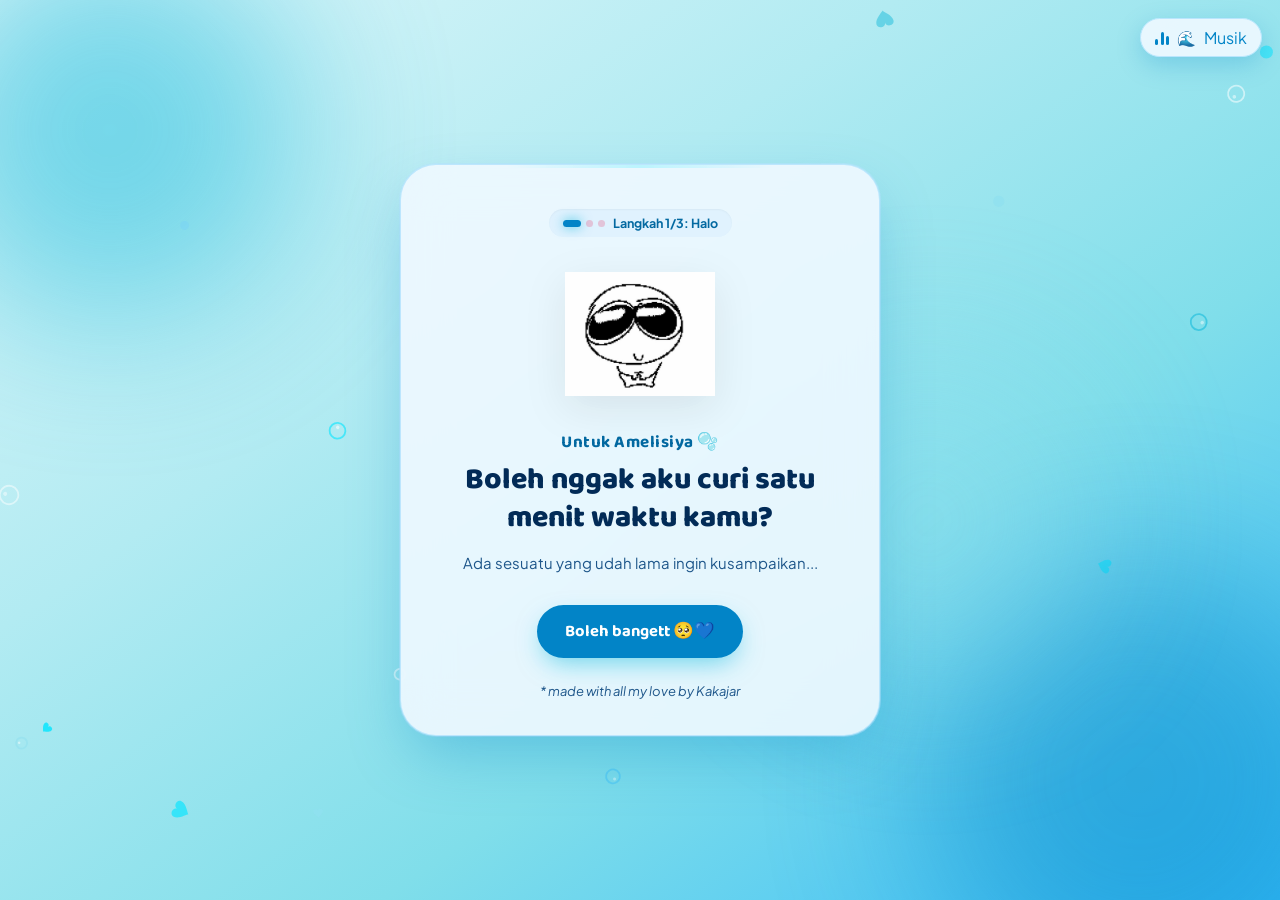
<file: index.html>
<!DOCTYPE html>
<html lang="id" data-theme="rose">
<head>
  <meta charset="UTF-8">
  <meta name="viewport" content="width=device-width, initial-scale=1.0, maximum-scale=1.0, user-scalable=no">
  <title>Ada yang mau aku bilang ke kamu... 💌</title>
  
  <!-- Favicon -->
  <link rel="icon" href="data:image/svg+xml,<svg xmlns=%22http://www.w3.org/2000/svg%22 viewBox=%220 0 100 100%22><text y=%22.9em%22 font-size=%2290%22>💌</text></svg>">
  
  <!-- Google Fonts: Baloo 2 (Cutesy / Playful) + Plus Jakarta Sans (Modern & Clean) -->
  <link rel="preconnect" href="https://fonts.googleapis.com">
  <link rel="preconnect" href="https://fonts.gstatic.com" crossorigin>
  <link href="https://fonts.googleapis.com/css2?family=Baloo+2:wght@500;600;700;800&family=Plus+Jakarta+Sans:wght@400;500;600;700;800&display=swap" rel="stylesheet">
  
  <!-- Main Stylesheet -->
  <link rel="stylesheet" href="style.css">
</head>
<body>
  <!-- Ambient Interactive Canvas & Glowing Orbs -->
  <canvas id="bgCanvas"></canvas>
  <div class="bg-orb bg-orb-1" aria-hidden="true"></div>
  <div class="bg-orb bg-orb-2" aria-hidden="true"></div>
  <div class="bg-orb bg-orb-3" aria-hidden="true"></div>

  <!-- Music Pill Control Widget -->
  <div class="music-widget" id="musicWidget" role="button" tabindex="0" title="Klik untuk putar / jeda musik romantis">
    <div class="music-equalizer">
      <div class="eq-bar"></div>
      <div class="eq-bar"></div>
      <div class="eq-bar"></div>
    </div>
    <span class="music-icon">🎵</span>
    <span id="musicLabel">Musik</span>
  </div>

  <!-- Live Customizer Toggle Button -->
  <button class="settings-toggle-btn" id="settingsToggleBtn" title="Buka Kustomisasi / Ganti Nama & Kata-kata" aria-label="Pengaturan Template">
    ⚙️ <span>Ubah Teks & Desain</span>
  </button>

  <!-- Celebration Sound Effect -->
  <audio id="yaySfx" src="assets/audio/yay.mp3" preload="auto"></audio>

  <!-- Main Stage / Interactive Card Container -->
  <main class="stage">
    <div class="card">
      <!-- Step Stepper -->
      <div class="step-stepper" aria-label="Progres">
        <div class="step-dots">
          <div class="step-dot active"></div>
          <div class="step-dot"></div>
          <div class="step-dot"></div>
        </div>
        <span id="stepLabel">Langkah 1/3: Halo</span>
      </div>

      <!-- SCREEN 1: INTRO SCREEN -->
      <section class="screen" id="introScreen">
        <div class="photo-container">
          <img class="screen-photo wiggle" id="introPhoto" src="assets/images/intro.jpg" alt="Stiker Lucu Menyapa">
        </div>
        <div class="eyebrow-name" id="introEyebrow">Untuk Calvina 🌸</div>
        <h1 id="introTitle">Boleh nggak aku curi satu menit waktu kamu?</h1>
        <p class="subtitle" id="introSubtitle">Ada pesan kecil yang mau aku sampaikan dari hati yang paling dalam ✨</p>
        <div class="btn-row">
          <button class="btn-primary" id="introBtn" onclick="goToScreen('preludeScreen')">Boleh bangett 🥰</button>
        </div>
      </section>

      <!-- SCREEN 2: PRELUDE SCREEN -->
      <section class="screen hide" id="preludeScreen">
        <div class="photo-container">
          <img class="screen-photo wiggle" id="preludePhoto" src="assets/images/prelude.jpg" alt="Stiker Lucu Malu-malu">
        </div>
        <h1 id="preludeTitle">Udah lama sebenarnya aku pengen bilang ini...</h1>
        <p class="subtitle" id="preludeSubtitle">Tiap hari kepikiran terus, akhirnya hari ini beraniin diri buat ngetik ini semua 🫣</p>
        <div class="btn-row">
          <button class="btn-primary" id="preludeBtn" onclick="goToScreen('confessScreen')">Mau bilang apa sih? 🥺</button>
        </div>
      </section>

      <!-- SCREEN 3: CONFESSION LETTER & RUNAWAY BUTTON -->
      <section class="screen hide" id="confessScreen">
        <div class="photo-container">
          <img class="screen-photo wiggle" id="confessPhoto" src="assets/images/confess.jpg" alt="Stiker Lucu Penuh Harap">
        </div>
        
        <div class="letter-box">
          <div class="letter-scroll-area" id="mainLetterBox">
            <p class="letter-salutation" id="letterSalutation">Dear Calvina,</p>
            <div id="letterParagraphs">
              <!-- Paragraphs rendered dynamically from config.js -->
            </div>
            <p class="letter-signature" id="letterSignature">✨ made with all my love by Alpin</p>
          </div>
        </div>

        <p class="scroll-hint" id="scrollHint">📜 geser ke bawah buat baca semuanya 📜</p>

        <div class="btn-row" style="position: relative; min-height: 54px;">
          <button class="btn-primary" id="yesBtn" onclick="acceptConfession()">Iya, aku mau 🥰💍</button>
          <button id="noBtn">Nggak dulu deh 😜</button>
        </div>
        <p class="hint" id="dodgeHint">psst, tombol kanan agak susah dipencet lho 🤭</p>
      </section>

      <!-- SCREEN 4: CELEBRATION / RESULT SCREEN -->
      <section class="screen hide" id="resultScreen">
        <div class="celebration-badge" id="resultBadge">🎉 OFFICIAL RELATIONSHIP UNLOCKED 🎉</div>
        <div class="photo-container">
          <img class="screen-photo wiggle" id="resultPhoto" src="assets/images/result.jpg" alt="Perayaan Lucu">
        </div>
        <h1 id="resultTitle">WHATTT??? BENERAN?! 😭😭❤️</h1>
        <p class="subtitle" id="resultMessage" style="font-weight: 600; margin-bottom: 8px;">Jadi kita beneran officially jadian sekarang nih?!</p>
        <p class="subtitle" id="resultSubmessage" style="color: var(--primary-deep); font-weight: 700;">BURUAN CHAT AKU DAN BILANG KALAU KAMU NERIMA SEKARANG JUGA! 💌</p>

        <div class="anniversary-card">
          <span>📅</span>
          <span id="anniversaryDate">Resmi Jadian Hari Ini 💖</span>
        </div>

        <div class="btn-row" style="flex-direction: column;">
          <a class="btn-primary btn-whatsapp" id="whatsappBtn" target="_blank" rel="noopener noreferrer">Kirim Jawaban ke WhatsApp Alpin 💬</a>
          <button class="btn-secondary" id="copyResponseBtn">📋 Salin Teks Jawaban Romantis</button>
        </div>
      </section>

      <!-- Signature Footer -->
      <p class="signature" id="footerSignature">* made with all my love by Alpin</p>
    </div>
  </main>

  <!-- LIVE CUSTOMIZER MODAL -->
  <div class="modal-overlay" id="settingsModalOverlay" role="dialog" aria-modal="true" aria-labelledby="modalTitle">
    <div class="settings-modal">
      <div class="modal-header">
        <h2 id="modalTitle">🎨 Kustomisasi Website</h2>
        <button class="modal-close-btn" id="modalCloseBtn" aria-label="Tutup Modal">&times;</button>
      </div>

      <div class="modal-body">
        <!-- Names -->
        <div class="form-row">
          <div class="form-group">
            <label for="cfgRecipientName">Nama Gebetan / Pasangan</label>
            <input type="text" id="cfgRecipientName" placeholder="Contoh: Calvina">
          </div>
          <div class="form-group">
            <label for="cfgSenderName">Nama Kamu</label>
            <input type="text" id="cfgSenderName" placeholder="Contoh: Alpin">
          </div>
        </div>

        <!-- Color Themes -->
        <div class="form-group">
          <label>Pilihan Tema Warna</label>
          <input type="hidden" id="cfgTheme" value="rose">
          <div class="theme-options">
            <button type="button" class="theme-btn active" data-theme="rose" style="background:#FFF0F5;">
              <span class="theme-color-swatch" style="background: linear-gradient(135deg, #FF758C, #FF7EB3);"></span>
              <span>Rose</span>
            </button>
            <button type="button" class="theme-btn" data-theme="sunset" style="background:#FFF6F0;">
              <span class="theme-color-swatch" style="background: linear-gradient(135deg, #FF6B6B, #FFA07A);"></span>
              <span>Sunset</span>
            </button>
            <button type="button" class="theme-btn" data-theme="lavender" style="background:#F8F0FF;">
              <span class="theme-color-swatch" style="background: linear-gradient(135deg, #A855F7, #D946EF);"></span>
              <span>Lavender</span>
            </button>
            <button type="button" class="theme-btn" data-theme="midnight" style="background:#F0F4FF;">
              <span class="theme-color-swatch" style="background: linear-gradient(135deg, #6366F1, #8B5CF6);"></span>
              <span>Midnight</span>
            </button>
            <button type="button" class="theme-btn" data-theme="mint" style="background:#F0FDF4;">
              <span class="theme-color-swatch" style="background: linear-gradient(135deg, #10B981, #06B6D4);"></span>
              <span>Mint</span>
            </button>
            <button type="button" class="theme-btn" data-theme="ocean" style="background:#E0F7FA;">
              <span class="theme-color-swatch" style="background: linear-gradient(135deg, #00E5FF, #0077B6);"></span>
              <span>Ocean</span>
            </button>
          </div>
        </div>

        <!-- WhatsApp Integration -->
        <div class="form-row">
          <div class="form-group">
            <label for="cfgWaPhone">Nomor WhatsApp Kamu</label>
            <input type="text" id="cfgWaPhone" placeholder="Contoh: 6281234567890">
          </div>
          <div class="form-group">
            <label for="cfgWaMsg">Pesan Otomatis WhatsApp</label>
            <input type="text" id="cfgWaMsg" placeholder="Pesan saat tombol ditekan">
          </div>
        </div>

        <!-- Screen Titles -->
        <div class="form-group">
          <label for="cfgIntroTitle">Judul Halaman 1 (Intro)</label>
          <input type="text" id="cfgIntroTitle">
        </div>

        <div class="form-group">
          <label for="cfgPreludeTitle">Judul Halaman 2 (Pengantar)</label>
          <input type="text" id="cfgPreludeTitle">
        </div>

        <!-- Letter Content -->
        <div class="form-group">
          <label for="cfgLetter">Isi Surat Pengakuan (Pisahkan paragraf dengan baris kosong ganda)</label>
          <textarea id="cfgLetter" rows="6" placeholder="Tuliskan isi hatimu di sini..."></textarea>
        </div>
      </div>

      <div class="modal-footer">
        <button type="button" class="btn-secondary" id="copyConfigBtn" title="Salin kode javascript ke clipboard">📋 Salin Config</button>
        <button type="button" class="btn-secondary" id="downloadHtmlBtn" title="Unduh file HTML mandiri">💾 Unduh HTML</button>
        <button type="button" class="btn-primary" id="applySettingsBtn" style="padding: 10px 18px; font-size: 14px;">Terapkan Langsung ✨</button>
      </div>
    </div>
  </div>

  <!-- Toast Feedback Notification -->
  <div id="toastNotification" aria-live="polite"></div>

  <!-- Script Inclusions: Config must load before Core Script -->
  <script src="config.js"></script>
  <script src="script.js"></script>
</body>
</html>
</file>
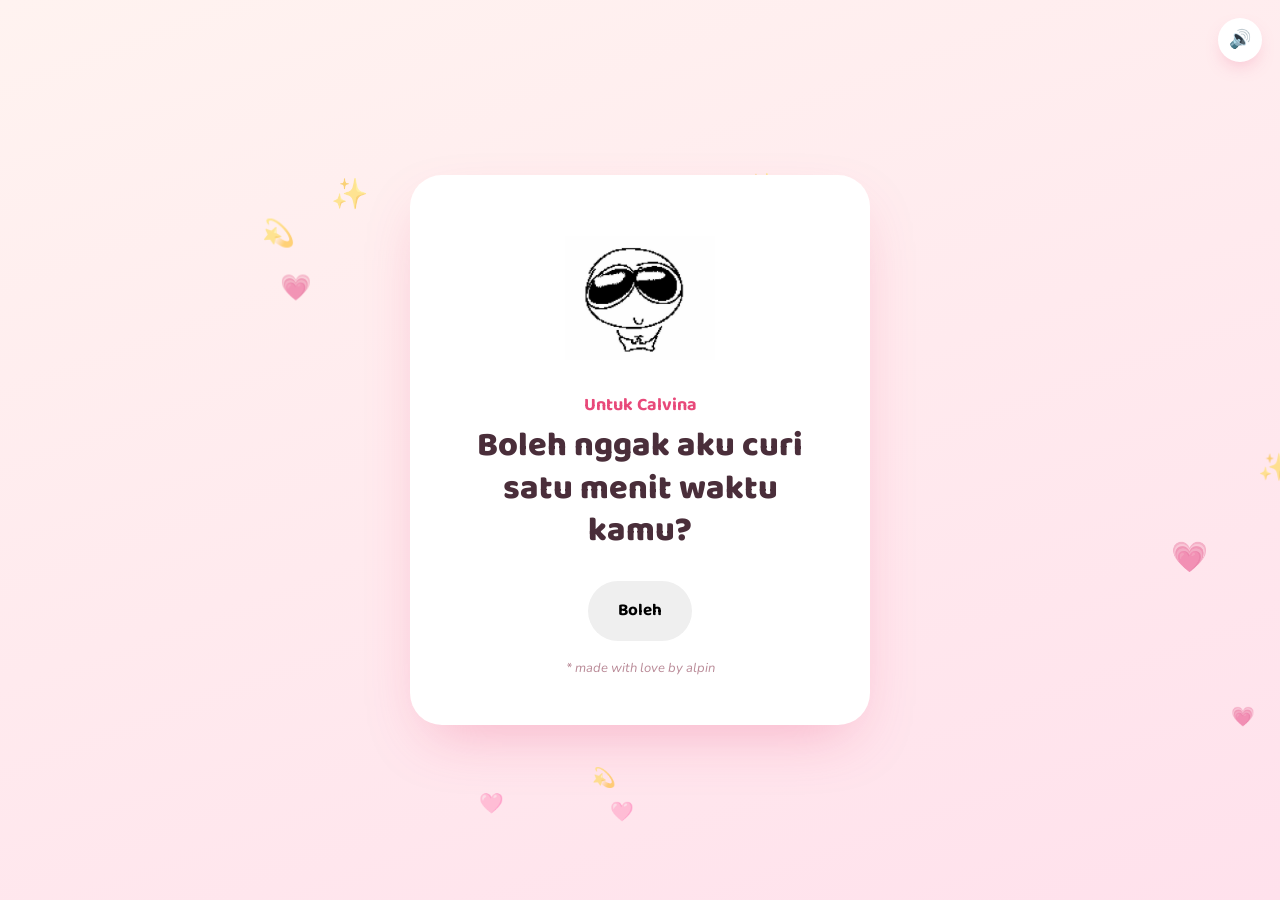
<file: original.html>
<!DOCTYPE html>
<html lang="id">
<head>
<meta charset="UTF-8">
<meta name="viewport" content="width=device-width, initial-scale=1.0">
<title>Ada yang mau aku bilang...</title>
<link rel="preconnect" href="https://fonts.googleapis.com">
<link href="https://fonts.googleapis.com/css2?family=Baloo+2:wght@500;700;800&family=Nunito:wght@400;600;700&display=swap" rel="stylesheet">
<style>
  :root{
    --bg-a: #FFF3F0;
    --bg-b: #FFE1EC;
    --pink: #FF6F91;
    --pink-deep: #E8497A;
    --yellow: #FFC857;
    --plum: #4A2E3A;
    --white: #FFFFFF;
  }

  *{ box-sizing: border-box; }

  html, body{
    margin: 0;
    padding: 0;
    height: 100%;
    overflow-x: hidden;
  }

  body{
    font-family: 'Nunito', sans-serif;
    color: var(--plum);
    background: linear-gradient(160deg, var(--bg-a) 0%, var(--bg-b) 100%);
    min-height: 100vh;
    position: relative;
  }

  /* floating soft shapes */
  .float-shape{
    position: fixed;
    pointer-events: none;
    opacity: 0.5;
    z-index: 0;
    animation: drift 9s ease-in-out infinite;
  }
  @keyframes drift{
    0%, 100% { transform: translateY(0px) rotate(0deg); }
    50% { transform: translateY(-22px) rotate(8deg); }
  }

  .stage{
    position: relative;
    min-height: 100vh;
    display: flex;
    align-items: center;
    justify-content: center;
    padding: 24px;
    z-index: 1;
  }

  .card{
    background: var(--white);
    border-radius: 32px;
    padding: 48px 40px;
    max-width: 460px;
    width: 100%;
    text-align: center;
    box-shadow: 0 24px 60px -20px rgba(232, 73, 122, 0.35);
    position: relative;
  }

  .eyebrow-name{
    font-family: 'Baloo 2', sans-serif;
    font-weight: 700;
    color: var(--pink-deep);
    font-size: 18px;
    margin-bottom: 6px;
  }

  h1{
    font-family: 'Baloo 2', sans-serif;
    font-weight: 800;
    font-size: 34px;
    line-height: 1.25;
    margin: 0 0 16px;
    color: var(--plum);
  }

  #introScreen .btn-row{
    margin-top: 28px;
  }

  #preludeScreen .btn-row{
    margin-top: 28px;
  }

  .letter{
    text-align: left;
    font-size: 15.5px;
    line-height: 1.65;
    color: #5c4550;
    max-height: 340px;
    overflow-y: auto;
    -webkit-overflow-scrolling: touch;
    overscroll-behavior: contain;
    padding-right: 10px;
    margin-bottom: 24px;
    scrollbar-width: thin;
    scrollbar-color: var(--pink) #FFE9EE;
  }

  .letter::-webkit-scrollbar{
    width: 6px;
  }
  .letter::-webkit-scrollbar-track{
    background: #FFE9EE;
    border-radius: 999px;
  }
  .letter::-webkit-scrollbar-thumb{
    background: var(--pink);
    border-radius: 999px;
  }

  .letter p{
    margin: 0 0 14px;
  }

  .letter p:last-child{
    margin-bottom: 0;
  }

  .letter-salutation{
    font-family: 'Baloo 2', sans-serif;
    font-weight: 700;
    font-size: 19px;
    color: var(--pink-deep);
    margin-bottom: 16px !important;
  }

  .letter em{
    font-style: italic;
    color: var(--pink-deep);
    font-weight: 600;
  }

  .scroll-hint{
    font-size: 12px;
    color: #b98a97;
    margin: -14px 0 20px;
    animation: bob 1.6s ease-in-out infinite;
  }
  @keyframes bob{
    0%, 100% { transform: translateY(0px); opacity: 0.7; }
    50% { transform: translateY(4px); opacity: 1; }
  }

  .screen-photo{
    width: 150px;
    height: 150px;
    object-fit: contain;
    margin: 0 auto 18px;
    display: block;
  }

  .screen-photo.wiggle,
  #introScreen .screen-photo,
  #preludeScreen .screen-photo,
  #confessScreen .screen-photo{
    animation: wiggle 2.6s ease-in-out infinite;
  }
  @keyframes wiggle{
    0%, 100% { transform: rotate(-6deg); }
    50% { transform: rotate(6deg); }
  }

  .letter-signature{
    text-align: right;
    font-style: italic;
    color: #b98a97;
    font-size: 13.5px;
    margin-top: 20px !important;
  }

  .signature{
    text-align: center;
    font-style: italic;
    color: #b98a97;
    font-size: 13px;
    margin: 18px 0 0;
  }

  .music-toggle{
    position: fixed;
    top: 18px;
    right: 18px;
    width: 44px;
    height: 44px;
    padding: 0;
    border-radius: 50%;
    background: var(--white);
    box-shadow: 0 8px 20px -8px rgba(232, 73, 122, 0.4);
    font-size: 18px;
    z-index: 20;
  }

  .message{
    font-size: 16px;
    line-height: 1.6;
    color: #6b525c;
    margin: 0 0 32px;
  }

  .btn-row{
    position: relative;
    display: flex;
    justify-content: center;
    gap: 16px;
    min-height: 60px;
  }

  button{
    font-family: 'Baloo 2', sans-serif;
    font-weight: 700;
    font-size: 17px;
    border: none;
    border-radius: 999px;
    padding: 14px 30px;
    cursor: pointer;
    transition: transform 0.15s ease;
  }

  #yesBtn{
    background: var(--pink);
    color: var(--white);
    box-shadow: 0 10px 24px -8px rgba(255, 111, 145, 0.6);
  }
  #yesBtn:hover{ transform: scale(1.06); }
  #yesBtn:active{ transform: scale(0.97); }

  #noBtn{
    background: #FFE9EE;
    color: var(--pink-deep);
    position: relative;
    transition: transform 0.12s ease, left 0.15s ease, top 0.15s ease;
  }

  #yesBtn.grown{
    font-size: 20px;
    padding: 16px 36px;
  }

  .hint{
    margin-top: 22px;
    font-size: 13px;
    color: #b98a97;
  }

  /* Result screen */
  .result{
    display: none;
  }
  .result.show{
    display: block;
  }
  .ask.hide{
    display: none;
  }

  .big-heart{
    font-size: 56px;
    margin-bottom: 12px;
    display: inline-block;
    animation: pulse 1.1s ease-in-out infinite;
  }
  @keyframes pulse{
    0%, 100% { transform: scale(1); }
    50% { transform: scale(1.15); }
  }

  .confetti-piece{
    position: fixed;
    top: -10px;
    z-index: 5;
    border-radius: 2px;
    pointer-events: none;
    animation: fall linear forwards;
  }
  @keyframes fall{
    to{
      transform: translateY(110vh) rotate(360deg);
    }
  }

  @media (max-width: 480px){
    .card{ padding: 36px 24px; }
    h1{ font-size: 28px; }
  }

  @media (prefers-reduced-motion: reduce){
    .float-shape, .big-heart, .scroll-hint, .screen-photo{ animation: none; }
    button{ transition: none; }
  }
</style>
</head>
<body>

<div class="stage">
  <button id="musicToggle" class="music-toggle" onclick="toggleMusic()">🔊</button>
  <audio id="yaySfx" src="[data-uri]" preload="auto"></audio>
  <div class="card">

    <div class="ask" id="introScreen">
      <img class="screen-photo" src="[data-uri]" alt="">
      <div class="eyebrow-name">Untuk Calvina</div>
      <h1>Boleh nggak aku curi satu menit waktu kamu?</h1>

      <div class="btn-row">
        <button id="bolehBtn" onclick="showScreen('introScreen','preludeScreen')">Boleh</button>
      </div>
    </div>

    <div class="ask hide" id="preludeScreen">
      <img class="screen-photo" src="[data-uri]" alt="">
      <h1>Udah lama aku pengen bilang ini...</h1>

      <div class="btn-row">
        <button id="lanjutBtn" onclick="showScreen('preludeScreen','confessScreen')">Lanjut</button>
      </div>
    </div>

    <div class="ask hide" id="confessScreen">
      <img class="screen-photo" src="[data-uri]" alt="">
      <div class="letter" id="mainMessage">
        <p class="letter-salutation">Dear Calvina,</p>

        <p>Aku sebenarnya udah dari beberapa hari lalu mau ngomong ini, tapi takut kamu risih dan kita juga masih akward.</p>

        <p>Tapi daripada terus aku pendam, dan aku malah ga tenang, yaudah deh aku mau jujur aja.</p>

        <p>Aku sebenarnya suka sama kamu lho.</p>

        <p>Dari awal kamu join voice discord terror community, terus nimbrung terus di voice, ikut kami main roblox, terus kita sering chatan, aku mulai yakin kalau aku ada perasaan ke kamu, dan aku cinta sama kamu.</p>

        <p>Aku juga tahu kamu ngerasa hal yang sama, sebenarnya aku suka liatin profile kamu tiap hari, tiap kamu update status discord, update profile, update semuanya, aku tau persis.</p>

        <p>Tapi kalau aku ternyata kepedean dan ternyata kamu ga ngerasa hal yang sama, its okay kok, aku menerima semua jawaban dan perasaan kamu.</p>

        <p>Tapi kalau ternyata kamu beneran memilikinya perasaan yang sama ke aku, sekali lagi dalam bahasa inggris, <em>"will you be my girlfriend?"</em></p>

        <p class="letter-signature">* made with love by alpin</p>
      </div>
      <p class="scroll-hint">↓ geser buat baca semuanya ↓</p>

      <div class="btn-row">
        <button id="yesBtn" onclick="showResult()">Iya, aku mau 🥺</button>
        <button id="noBtn">Nggak dulu deh</button>
      </div>

      <p class="hint">psst, tombol kanan agak susah dipencet lho</p>
    </div>

    <div class="result" id="resultScreen">
      <img class="screen-photo wiggle" src="[data-uri]" alt="">
      <h1>WHATTT???</h1>
      <p class="message">
        Jadi kita officially jadi couple sekarang?
      </p>
      <p class="message" style="margin-top: -16px; font-weight: 700; color: var(--pink-deep);">
        BURUAN CHAT AKU DAN BILANG KALAU KAMU NERIMA PLSS
      </p>
    </div>

    <p class="signature">* made with love by alpin</p>

  </div>
</div>

<script>
  // Runaway "No" button
  const noBtn = document.getElementById('noBtn');
  const btnRow = document.querySelector('.btn-row');
  const yesBtn = document.getElementById('yesBtn');
  let dodgeCount = 0;

  function dodge(e){
    dodgeCount++;

    const w = noBtn.offsetWidth;
    const h = noBtn.offsetHeight;
    const margin = 16;
    const maxX = window.innerWidth - w - margin * 2;
    const maxY = window.innerHeight - h - margin * 2;

    // pick a spot, and if it lands too close to the cursor, try again
    let newX, newY, tries = 0;
    const cursorX = e && e.clientX ? e.clientX : window.innerWidth / 2;
    const cursorY = e && e.clientY ? e.clientY : window.innerHeight / 2;
    do{
      newX = margin + Math.random() * maxX;
      newY = margin + Math.random() * maxY;
      tries++;
    } while(Math.hypot(newX - cursorX, newY - cursorY) < 180 && tries < 10);

    noBtn.style.position = 'fixed';
    noBtn.style.left = newX + 'px';
    noBtn.style.top = newY + 'px';
    noBtn.style.zIndex = '10';

    // grow the Yes button a little each time, playful reinforcement
    if(dodgeCount <= 6){
      yesBtn.classList.add('grown');
    }
  }

  noBtn.addEventListener('mouseenter', function(e){
    dodge(e);
  });
  noBtn.addEventListener('click', function(e){
    e.preventDefault();
    dodge(e);
  });
  noBtn.addEventListener('touchstart', function(e){
    e.preventDefault();
    dodge(e.touches && e.touches[0] ? e.touches[0] : e);
  }, { passive: false });

  // Floating background shapes
  const shapeEmojis = ['💗','✨','💫','🩷'];
  for(let i = 0; i < 10; i++){
    const el = document.createElement('div');
    el.className = 'float-shape';
    el.textContent = shapeEmojis[i % shapeEmojis.length];
    el.style.left = Math.random() * 100 + 'vw';
    el.style.top = Math.random() * 100 + 'vh';
    el.style.fontSize = (16 + Math.random() * 20) + 'px';
    el.style.animationDelay = (Math.random() * 5) + 's';
    el.style.animationDuration = (7 + Math.random() * 5) + 's';
    document.body.appendChild(el);
  }

  // ---- Original generative audio (Web Audio API) ----
  // No external audio files — everything here is synthesized in the browser,
  // so there is nothing to license or attribute.
  let audioCtx = null;
  let musicGain = null;
  let musicOn = true;
  let musicStarted = false;
  let musicTimer = null;

  function ensureAudio(){
    if(!audioCtx){
      audioCtx = new (window.AudioContext || window.webkitAudioContext)();
      musicGain = audioCtx.createGain();
      musicGain.gain.value = 1;
      musicGain.connect(audioCtx.destination);
    }
    if(audioCtx.state === 'suspended'){
      audioCtx.resume();
    }
  }

  function playTone(freq, time, dur, type, peakGain){
    const osc = audioCtx.createOscillator();
    const g = audioCtx.createGain();
    osc.type = type || 'sine';
    osc.frequency.value = freq;
    g.gain.setValueAtTime(0, time);
    g.gain.linearRampToValueAtTime(peakGain, time + dur * 0.25);
    g.gain.linearRampToValueAtTime(0, time + dur);
    osc.connect(g);
    g.connect(audioCtx.destination);
    osc.start(time);
    osc.stop(time + dur + 0.05);
  }

  function sfxClick(){
    ensureAudio();
    const t = audioCtx.currentTime;
    playTone(720, t, 0.09, 'sine', 0.12);
  }

  function sfxDodge(){
    ensureAudio();
    const t = audioCtx.currentTime;
    const osc = audioCtx.createOscillator();
    const g = audioCtx.createGain();
    osc.type = 'triangle';
    osc.frequency.setValueAtTime(500, t);
    osc.frequency.exponentialRampToValueAtTime(180, t + 0.18);
    g.gain.setValueAtTime(0.1, t);
    g.gain.exponentialRampToValueAtTime(0.001, t + 0.18);
    osc.connect(g);
    g.connect(audioCtx.destination);
    osc.start(t);
    osc.stop(t + 0.2);
  }

  function sfxSuccess(){
    ensureAudio();
    const t = audioCtx.currentTime;

    // rising arpeggio "ta-da" build-up
    const arpeggio = [523.25, 659.25, 783.99, 1046.5, 1318.5];
    arpeggio.forEach((freq, i) => {
      playTone(freq, t + i * 0.09, 0.28, 'triangle', 0.1);
    });

    // bright landing chord (C major, doubled octave) swelling in under the arpeggio's tail
    const landTime = t + arpeggio.length * 0.09;
    const chord = [523.25, 659.25, 783.99, 1046.5];
    chord.forEach((freq, i) => {
      const osc = audioCtx.createOscillator();
      const g = audioCtx.createGain();
      osc.type = 'sine';
      osc.frequency.value = freq;
      const peak = 0.14 - i * 0.018;
      g.gain.setValueAtTime(0, landTime);
      g.gain.linearRampToValueAtTime(peak, landTime + 0.12);
      g.gain.exponentialRampToValueAtTime(0.001, landTime + 1.4);
      osc.connect(g);
      g.connect(audioCtx.destination);
      osc.start(landTime);
      osc.stop(landTime + 1.5);
    });

    // shimmering high sparkles on top for sparkle/celebration feel
    for(let i = 0; i < 10; i++){
      const freq = 1800 + Math.random() * 1400;
      playTone(freq, landTime + Math.random() * 0.6, 0.2, 'sine', 0.035);
    }
  }

  function sfxSparkle(){
    ensureAudio();
    const t = audioCtx.currentTime;
    for(let i = 0; i < 5; i++){
      const freq = 1400 + Math.random() * 900;
      playTone(freq, t + i * 0.05, 0.15, 'sine', 0.04);
    }
  }

  // Gentle looping chord pad — an original, royalty-free progression
  const chordProgression = [
    [261.63, 329.63, 392.00, 493.88], // Cmaj7
    [220.00, 261.63, 329.63, 392.00], // Am7
    [174.61, 220.00, 261.63, 329.63], // Fmaj7
    [196.00, 246.94, 293.66, 349.23]  // G7
  ];
  let chordIndex = 0;

  function playChord(freqs, time, dur){
    freqs.forEach((freq, i) => {
      const osc = audioCtx.createOscillator();
      const g = audioCtx.createGain();
      osc.type = 'sine';
      osc.frequency.value = freq;
      const peak = 0.2 - i * 0.02;
      g.gain.setValueAtTime(0, time);
      g.gain.linearRampToValueAtTime(peak, time + dur * 0.3);
      g.gain.linearRampToValueAtTime(0, time + dur);
      osc.connect(g);
      g.connect(musicGain);
      osc.start(time);
      osc.stop(time + dur + 0.1);
    });
  }

  function stopMusic(){
    musicOn = false;
    if(musicTimer) clearTimeout(musicTimer);
    if(musicGain && audioCtx){
      const t = audioCtx.currentTime;
      musicGain.gain.cancelScheduledValues(t);
      musicGain.gain.setValueAtTime(musicGain.gain.value, t);
      musicGain.gain.linearRampToValueAtTime(0, t + 1.2);
    }
    const btn = document.getElementById('musicToggle');
    if(btn) btn.textContent = '🔇';
  }

  function scheduleNextChord(){
    if(!musicOn || !audioCtx) return;
    const chordDur = 3.4;
    playChord(chordProgression[chordIndex % chordProgression.length], audioCtx.currentTime, chordDur);
    chordIndex++;
    musicTimer = setTimeout(scheduleNextChord, chordDur * 1000);
  }

  function startMusic(){
    if(musicStarted) return;
    ensureAudio();
    musicStarted = true;
    scheduleNextChord();
  }

  function toggleMusic(){
    musicOn = !musicOn;
    const btn = document.getElementById('musicToggle');
    if(musicOn){
      btn.textContent = '🔊';
      scheduleNextChord();
    } else {
      btn.textContent = '🔇';
      if(musicTimer) clearTimeout(musicTimer);
    }
  }

  // start music + resume audio context on the very first tap anywhere
  document.addEventListener('click', function firstInteraction(){
    startMusic();
    document.removeEventListener('click', firstInteraction);
  }, { once: true });

  // attach click SFX to every button
  document.querySelectorAll('button').forEach(btn => {
    btn.addEventListener('click', sfxClick);
  });
  noBtn.addEventListener('mouseenter', sfxDodge);

  function showScreen(fromId, toId){
    document.getElementById(fromId).classList.add('hide');
    document.getElementById(toId).classList.remove('hide');
  }

  function showResult(){
    document.getElementById('confessScreen').classList.add('hide');
    document.getElementById('resultScreen').classList.add('show');
    stopMusic();
    document.getElementById('yaySfx').currentTime = 0;
    document.getElementById('yaySfx').play();
    launchConfetti();
  }

  function launchConfetti(){
    sfxSparkle();
    const colors = ['#FF6F91', '#FFC857', '#FF9AB5', '#FFE1EC', '#E8497A'];
    for(let i = 0; i < 60; i++){
      setTimeout(() => {
        const piece = document.createElement('div');
        piece.className = 'confetti-piece';
        const size = 6 + Math.random() * 6;
        piece.style.width = size + 'px';
        piece.style.height = size * 0.6 + 'px';
        piece.style.left = Math.random() * 100 + 'vw';
        piece.style.background = colors[Math.floor(Math.random() * colors.length)];
        piece.style.animationDuration = (2.2 + Math.random() * 1.6) + 's';
        document.body.appendChild(piece);
        setTimeout(() => piece.remove(), 4000);
      }, i * 30);
    }
  }
</script>

</body>
</html>
</file>
<file: style.css>
/* ====================================================================
   ROMANTIC CONFESSION & TEMPLATE - MODERN GLASSMORPHIC STYLESHEET
   ==================================================================== */

:root {
  /* THEME: ROSE (Default) */
  --bg-gradient: linear-gradient(145deg, #FFF0F5 0%, #FFE4EC 45%, #FFD1DF 100%);
  --bg-orb-1: #FF85A2;
  --bg-orb-2: #FFAAA6;
  --bg-orb-3: #FFC3A0;
  --primary: #FF5E89;
  --primary-deep: #E6396A;
  --primary-soft: #FFF0F4;
  --accent: #FFB347;
  --accent-glow: rgba(255, 94, 137, 0.45);
  --text-main: #3D2230;
  --text-muted: #8E6575;
  --card-bg: rgba(255, 255, 255, 0.82);
  --card-border: rgba(255, 255, 255, 0.95);
  --letter-bg: rgba(255, 245, 248, 0.85);
  --letter-border: #FFD4E1;
  --letter-highlight: rgba(255, 94, 137, 0.12);
  --btn-no-bg: #FFE5ED;
  --btn-no-text: #E6396A;
  --shadow-color: rgba(230, 57, 106, 0.22);
}

/* THEME: SUNSET (Warm Peach & Coral) */
[data-theme="sunset"] {
  --bg-gradient: linear-gradient(145deg, #FFF5EB 0%, #FFE6D5 45%, #FFD0B8 100%);
  --bg-orb-1: #FF7E67;
  --bg-orb-2: #FFA36C;
  --bg-orb-3: #FFD384;
  --primary: #FF6B4A;
  --primary-deep: #E04D28;
  --primary-soft: #FFF2ED;
  --accent: #FFA62B;
  --accent-glow: rgba(255, 107, 74, 0.45);
  --text-main: #3F2318;
  --text-muted: #916859;
  --card-bg: rgba(255, 255, 255, 0.85);
  --card-border: rgba(255, 255, 255, 0.95);
  --letter-bg: rgba(255, 247, 243, 0.85);
  --letter-border: #FFD6C7;
  --letter-highlight: rgba(255, 107, 74, 0.12);
  --btn-no-bg: #FFEAE1;
  --btn-no-text: #E04D28;
  --shadow-color: rgba(224, 77, 40, 0.22);
}

/* THEME: LAVENDER (Dreamy Lilac) */
[data-theme="lavender"] {
  --bg-gradient: linear-gradient(145deg, #F8F5FF 0%, #EDE4FF 45%, #DDD0FF 100%);
  --bg-orb-1: #A076F9;
  --bg-orb-2: #D7BBF5;
  --bg-orb-3: #EDE4FF;
  --primary: #8B5CF6;
  --primary-deep: #6D28D9;
  --primary-soft: #F5F3FF;
  --accent: #F59E0B;
  --accent-glow: rgba(139, 92, 246, 0.45);
  --text-main: #2E1065;
  --text-muted: #6B5690;
  --card-bg: rgba(255, 255, 255, 0.85);
  --card-border: rgba(255, 255, 255, 0.95);
  --letter-bg: rgba(250, 247, 255, 0.85);
  --letter-border: #E4D8FF;
  --letter-highlight: rgba(139, 92, 246, 0.12);
  --btn-no-bg: #EDE9FE;
  --btn-no-text: #6D28D9;
  --shadow-color: rgba(109, 40, 217, 0.2);
}

/* THEME: MIDNIGHT (Dark Starry Aesthetic) */
[data-theme="midnight"] {
  --bg-gradient: linear-gradient(145deg, #0F0C1B 0%, #1A142D 50%, #251B40 100%);
  --bg-orb-1: #FF3366;
  --bg-orb-2: #7928CA;
  --bg-orb-3: #3B82F6;
  --primary: #FF4D79;
  --primary-deep: #FF1F57;
  --primary-soft: rgba(255, 77, 121, 0.15);
  --accent: #FCD34D;
  --accent-glow: rgba(255, 77, 121, 0.5);
  --text-main: #FFFFFF;
  --text-muted: #C4B5FD;
  --card-bg: rgba(26, 20, 45, 0.75);
  --card-border: rgba(255, 255, 255, 0.18);
  --letter-bg: rgba(15, 12, 27, 0.7);
  --letter-border: rgba(255, 77, 121, 0.35);
  --letter-highlight: rgba(255, 77, 121, 0.25);
  --btn-no-bg: rgba(255, 255, 255, 0.1);
  --btn-no-text: #FF99B3;
  --shadow-color: rgba(0, 0, 0, 0.6);
}

/* THEME: MINT (Soft Fresh Pastel) */
[data-theme="mint"] {
  --bg-gradient: linear-gradient(145deg, #F0FAF7 0%, #DDF4ED 45%, #C7EFE2 100%);
  --bg-orb-1: #2DD4BF;
  --bg-orb-2: #6EE7B7;
  --bg-orb-3: #99F6E4;
  --primary: #0D9488;
  --primary-deep: #0F766E;
  --primary-soft: #F0FDFA;
  --accent: #F59E0B;
  --accent-glow: rgba(13, 148, 136, 0.45);
  --text-main: #134E4A;
  --text-muted: #4D7C78;
  --card-bg: rgba(255, 255, 255, 0.85);
  --card-border: rgba(255, 255, 255, 0.95);
  --letter-bg: rgba(240, 253, 250, 0.85);
  --letter-border: #CCFBF1;
  --letter-highlight: rgba(13, 148, 136, 0.12);
  --btn-no-bg: #E6FFFA;
  --btn-no-text: #0F766E;
  --shadow-color: rgba(15, 118, 110, 0.2);
}

/* THEME: OCEAN (Cyan & Deep Ocean Blue - Fully Blue) */
[data-theme="ocean"] {
  --bg-gradient: linear-gradient(145deg, #E0F7FA 0%, #B2EBF2 35%, #80DEEA 65%, #38BDF8 100%);
  --bg-orb-1: #00B4D8;
  --bg-orb-2: #0284C7;
  --bg-orb-3: #90E0EF;
  --primary: #0284C7;
  --primary-deep: #0369A1;
  --primary-soft: #E0F2FE;
  --accent: #00E5FF;
  --accent-glow: rgba(0, 180, 216, 0.55);
  --text-main: #022B57;
  --text-muted: #1E568A;
  --card-bg: rgba(240, 249, 255, 0.9);
  --card-border: rgba(186, 230, 253, 0.95);
  --letter-bg: rgba(240, 249, 255, 0.94);
  --letter-border: #BAE6FD;
  --letter-highlight: rgba(2, 132, 199, 0.16);
  --btn-no-bg: #E0F2FE;
  --btn-no-text: #0284C7;
  --shadow-color: rgba(2, 132, 199, 0.3);
}

[data-theme="ocean"] .card {
  box-shadow: 0 24px 60px -10px rgba(2, 132, 199, 0.35), 0 0 0 1px rgba(186, 230, 253, 0.6);
}

[data-theme="ocean"] .card::before {
  background: radial-gradient(circle at 50% 0%, rgba(0, 229, 255, 0.25) 0%, transparent 70%);
}

[data-theme="ocean"] .step-dot.active {
  background: #0284C7;
  box-shadow: 0 0 12px rgba(0, 180, 216, 0.7);
}

[data-theme="ocean"] .btn-whatsapp {
  background: linear-gradient(135deg, #00A8E8 0%, #0077B6 100%);
  box-shadow: 0 10px 26px -6px rgba(0, 168, 232, 0.6);
}

[data-theme="ocean"] .btn-whatsapp:hover {
  background: linear-gradient(135deg, #00B4D8 0%, #0284C7 100%);
  box-shadow: 0 14px 30px -6px rgba(0, 180, 216, 0.7);
}

[data-theme="ocean"] .celebration-badge {
  background: linear-gradient(90deg, #00E5FF 0%, #0284C7 100%);
  color: #022B57;
  box-shadow: 0 6px 18px -4px rgba(0, 229, 255, 0.6);
  font-weight: 800;
}

[data-theme="ocean"] .music-widget {
  background: rgba(240, 249, 255, 0.9);
  border-color: #BAE6FD;
  box-shadow: 0 8px 24px rgba(2, 132, 199, 0.25);
  color: #0284C7;
}

[data-theme="ocean"] .eq-bar {
  background: #0284C7;
}

[data-theme="ocean"] .settings-toggle-btn {
  background: rgba(240, 249, 255, 0.9);
  border-color: #BAE6FD;
  color: #0284C7;
  box-shadow: 0 8px 24px rgba(2, 132, 199, 0.25);
}

[data-theme="ocean"] .settings-toggle-btn:hover {
  border-color: #0284C7;
  background: #E0F2FE;
}

[data-theme="ocean"] .modal-header h2 {
  color: #0284C7;
}

[data-theme="ocean"] .form-group input:focus,
[data-theme="ocean"] .form-group textarea:focus,
[data-theme="ocean"] .form-group select:focus {
  border-color: #0284C7;
}

[data-theme="ocean"] .theme-btn.active {
  border-color: #0284C7;
  background: #E0F2FE;
}

[data-theme="ocean"] .cursor-sparkle {
  filter: drop-shadow(0 0 6px rgba(0, 229, 255, 0.8));
}

/* Base Reset */
*, *::before, *::after {
  box-sizing: border-box;
  margin: 0;
  padding: 0;
}

html, body {
  width: 100%;
  min-height: 100%;
  min-height: 100dvh;
  overflow-x: hidden;
  font-family: 'Plus Jakarta Sans', 'Nunito', -apple-system, BlinkMacSystemFont, 'Segoe UI', Roboto, sans-serif;
  color: var(--text-main);
  background: var(--bg-gradient);
  transition: background 0.6s ease, color 0.4s ease;
}

/* Background Animated Gradient Mesh Canvas */
#bgCanvas {
  position: fixed;
  inset: 0;
  width: 100vw;
  height: 100vh;
  height: 100dvh;
  pointer-events: none;
  z-index: 0;
}

/* Ambient Glowing Background Orbs */
.bg-orb {
  position: fixed;
  border-radius: 50%;
  filter: blur(80px);
  pointer-events: none;
  z-index: 0;
  opacity: 0.45;
  animation: orbFloat 14s ease-in-out infinite alternate;
}

.bg-orb-1 {
  width: 380px;
  height: 380px;
  background: var(--bg-orb-1);
  top: -60px;
  left: -80px;
}

.bg-orb-2 {
  width: 440px;
  height: 440px;
  background: var(--bg-orb-2);
  bottom: -100px;
  right: -80px;
  animation-delay: -5s;
  animation-duration: 18s;
}

.bg-orb-3 {
  width: 320px;
  height: 320px;
  background: var(--bg-orb-3);
  top: 40%;
  right: 15%;
  animation-delay: -8s;
  animation-duration: 16s;
}

@keyframes orbFloat {
  0% { transform: translate(0, 0) scale(1); }
  50% { transform: translate(40px, -30px) scale(1.12); }
  100% { transform: translate(-30px, 40px) scale(0.95); }
}

/* Main Layout Stage */
.stage {
  position: relative;
  min-height: 100vh;
  min-height: 100dvh;
  display: flex;
  align-items: center;
  justify-content: center;
  padding: 24px 16px;
  z-index: 1;
}

/* Main Interactive Card */
.card {
  position: relative;
  background: var(--card-bg);
  backdrop-filter: blur(24px);
  -webkit-backdrop-filter: blur(24px);
  border: 1.5px solid var(--card-border);
  border-radius: 36px;
  padding: 44px 36px 36px;
  max-width: 480px;
  width: 100%;
  text-align: center;
  box-shadow: 0 28px 70px -15px var(--shadow-color), 0 10px 24px -8px rgba(0, 0, 0, 0.05);
  transition: transform 0.3s ease, box-shadow 0.3s ease, background 0.5s ease;
  overflow: hidden;
}

/* Decorative Card Glow Top Line */
.card::before {
  content: '';
  position: absolute;
  top: 0;
  left: 10%;
  right: 10%;
  height: 3px;
  background: linear-gradient(90deg, transparent, var(--primary), var(--accent), transparent);
  border-radius: 999px;
  opacity: 0.8;
}

/* Step Progress Indicator Pill */
.step-stepper {
  display: inline-flex;
  align-items: center;
  gap: 8px;
  background: var(--primary-soft);
  padding: 6px 14px;
  border-radius: 999px;
  margin-bottom: 22px;
  font-size: 12.5px;
  font-weight: 700;
  color: var(--primary-deep);
  box-shadow: inset 0 1px 2px rgba(0, 0, 0, 0.04);
}

.step-dots {
  display: flex;
  gap: 5px;
}

.step-dot {
  width: 7px;
  height: 7px;
  border-radius: 50%;
  background: rgba(230, 57, 106, 0.25);
  transition: all 0.3s ease;
}

.step-dot.active {
  width: 18px;
  border-radius: 999px;
  background: var(--primary-deep);
}

/* Screen Wrapper & Animations */
.screen {
  opacity: 1;
  transform: translateY(0) scale(1);
  transition: opacity 0.35s cubic-bezier(0.2, 0.9, 0.3, 1), transform 0.35s cubic-bezier(0.2, 0.9, 0.3, 1);
}

.screen.hide {
  display: none !important;
  opacity: 0;
  transform: translateY(16px) scale(0.97);
}

.screen.fade-out {
  opacity: 0;
  transform: translateY(-16px) scale(0.97);
}

/* Photo / Sticker Component */
.photo-container {
  position: relative;
  width: 150px;
  height: 150px;
  margin: 0 auto 20px;
}

.screen-photo {
  width: 100%;
  height: 100%;
  object-fit: contain;
  display: block;
  filter: drop-shadow(0 12px 20px rgba(0, 0, 0, 0.08));
  user-select: none;
  -webkit-user-drag: none;
}

.screen-photo.wiggle {
  animation: sweetWiggle 3s ease-in-out infinite;
}

@keyframes sweetWiggle {
  0%, 100% { transform: rotate(-5deg) scale(1); }
  50% { transform: rotate(5deg) scale(1.04); }
}

/* Typography */
.eyebrow-name {
  font-family: 'Baloo 2', cursive, sans-serif;
  font-weight: 700;
  color: var(--primary-deep);
  font-size: 17px;
  letter-spacing: 0.5px;
  margin-bottom: 6px;
  display: inline-block;
}

h1 {
  font-family: 'Baloo 2', cursive, sans-serif;
  font-weight: 800;
  font-size: 30px;
  line-height: 1.25;
  margin: 0 0 14px;
  color: var(--text-main);
}

.subtitle {
  font-size: 15px;
  line-height: 1.6;
  color: var(--text-muted);
  margin-bottom: 26px;
}

/* Romantic Letter Component */
.letter-box {
  background: var(--letter-bg);
  border: 1.5px solid var(--letter-border);
  border-radius: 24px;
  padding: 24px 20px;
  margin-bottom: 18px;
  text-align: left;
  box-shadow: inset 0 2px 6px rgba(0, 0, 0, 0.02);
  position: relative;
}

.letter-scroll-area {
  max-height: 290px;
  overflow-y: auto;
  -webkit-overflow-scrolling: touch;
  overscroll-behavior: contain;
  padding-right: 8px;
  font-size: 15px;
  line-height: 1.7;
  color: var(--text-main);
  scrollbar-width: thin;
  scrollbar-color: var(--primary) var(--primary-soft);
}

.letter-scroll-area::-webkit-scrollbar {
  width: 6px;
}
.letter-scroll-area::-webkit-scrollbar-track {
  background: var(--primary-soft);
  border-radius: 999px;
}
.letter-scroll-area::-webkit-scrollbar-thumb {
  background: var(--primary);
  border-radius: 999px;
}

.letter-salutation {
  font-family: 'Baloo 2', cursive, sans-serif;
  font-weight: 800;
  font-size: 20px;
  color: var(--primary-deep);
  margin-bottom: 14px !important;
}

.letter-scroll-area p {
  margin: 0 0 14px;
}
.letter-scroll-area p:last-child {
  margin-bottom: 0;
}

.question-highlight-box {
  background: var(--letter-highlight);
  border: 1.5px dashed var(--primary);
  border-radius: 16px;
  padding: 14px 16px;
  margin: 18px 0;
  text-align: center;
  font-family: 'Baloo 2', cursive, sans-serif;
  font-size: 19px;
  font-weight: 800;
  color: var(--primary-deep);
  box-shadow: 0 8px 18px -6px var(--accent-glow);
  animation: softPulse 2s ease-in-out infinite;
}

@keyframes softPulse {
  0%, 100% { transform: scale(1); }
  50% { transform: scale(1.02); }
}

.letter-signature {
  text-align: right;
  font-style: italic;
  color: var(--text-muted);
  font-size: 13.5px;
  margin-top: 18px !important;
}

.scroll-hint {
  font-size: 12.5px;
  font-weight: 600;
  color: var(--text-muted);
  margin: 6px 0 20px;
  display: flex;
  align-items: center;
  justify-content: center;
  gap: 6px;
  animation: bob 1.6s ease-in-out infinite;
}

@keyframes bob {
  0%, 100% { transform: translateY(0); opacity: 0.75; }
  50% { transform: translateY(4px); opacity: 1; }
}

/* Button Row & Buttons */
.btn-row {
  position: relative;
  display: flex;
  justify-content: center;
  align-items: center;
  gap: 14px;
  min-height: 60px;
  margin-top: 8px;
}

button {
  font-family: 'Baloo 2', cursive, sans-serif;
  font-weight: 700;
  font-size: 16.5px;
  border: none;
  border-radius: 999px;
  padding: 13px 28px;
  cursor: pointer;
  transition: transform 0.18s cubic-bezier(0.2, 0.9, 0.3, 1), box-shadow 0.2s ease, background 0.25s ease;
  user-select: none;
  -webkit-tap-highlight-color: transparent;
  display: inline-flex;
  align-items: center;
  justify-content: center;
  gap: 8px;
}

.btn-primary {
  background: var(--primary);
  color: #FFFFFF;
  box-shadow: 0 10px 26px -6px var(--accent-glow);
}

.btn-primary:hover {
  transform: translateY(-2px) scale(1.03);
  box-shadow: 0 14px 30px -6px var(--accent-glow);
}

.btn-primary:active {
  transform: translateY(1px) scale(0.97);
}

/* Runaway No Button */
#noBtn {
  background: var(--btn-no-bg);
  color: var(--btn-no-text);
  box-shadow: 0 4px 14px rgba(0, 0, 0, 0.05);
  transition: transform 0.15s ease, left 0.18s cubic-bezier(0.18, 0.89, 0.32, 1.28), top 0.18s cubic-bezier(0.18, 0.89, 0.32, 1.28), background 0.2s ease;
  white-space: nowrap;
}

#yesBtn.grown {
  font-size: 19px;
  padding: 16px 36px;
  animation: heartThrob 1.2s ease-in-out infinite;
}

@keyframes heartThrob {
  0%, 100% { transform: scale(1); box-shadow: 0 10px 26px -6px var(--accent-glow); }
  50% { transform: scale(1.06); box-shadow: 0 16px 36px -4px var(--accent-glow); }
}

.hint {
  margin-top: 18px;
  font-size: 13px;
  color: var(--text-muted);
}

/* Result / Celebration Screen */
.celebration-badge {
  display: inline-block;
  background: linear-gradient(90deg, var(--accent), var(--primary));
  color: #FFFFFF;
  font-size: 12px;
  font-weight: 800;
  letter-spacing: 0.5px;
  text-transform: uppercase;
  padding: 5px 16px;
  border-radius: 999px;
  margin-bottom: 14px;
  box-shadow: 0 6px 16px -4px var(--accent-glow);
}

.anniversary-card {
  background: var(--primary-soft);
  border: 1px solid var(--letter-border);
  border-radius: 18px;
  padding: 12px 16px;
  margin: 18px 0 24px;
  font-size: 13.5px;
  font-weight: 600;
  color: var(--primary-deep);
  display: flex;
  align-items: center;
  justify-content: center;
  gap: 8px;
}

.btn-whatsapp {
  background: #25D366;
  color: #FFFFFF;
  font-size: 17px;
  box-shadow: 0 10px 26px -6px rgba(37, 211, 102, 0.5);
  width: 100%;
  padding: 15px 24px;
  text-decoration: none;
}

.btn-whatsapp:hover {
  background: #20BD5A;
  transform: translateY(-2px) scale(1.02);
  box-shadow: 0 14px 30px -6px rgba(37, 211, 102, 0.6);
}

.btn-secondary {
  background: var(--btn-no-bg);
  color: var(--text-main);
  font-size: 14.5px;
  padding: 10px 20px;
  margin-top: 10px;
}

.btn-secondary:hover {
  background: rgba(0, 0, 0, 0.08);
}

/* Floating Music Player Pill */
.music-widget {
  position: fixed;
  top: 18px;
  right: 18px;
  display: flex;
  align-items: center;
  gap: 8px;
  background: var(--card-bg);
  backdrop-filter: blur(16px);
  -webkit-backdrop-filter: blur(16px);
  border: 1px solid var(--card-border);
  padding: 8px 14px;
  border-radius: 999px;
  box-shadow: 0 8px 24px -6px var(--shadow-color);
  z-index: 50;
  cursor: pointer;
  transition: transform 0.2s ease, box-shadow 0.2s ease;
}

.music-widget:hover {
  transform: scale(1.05);
}

.music-equalizer {
  display: flex;
  align-items: flex-end;
  gap: 2.5px;
  height: 14px;
}

.eq-bar {
  width: 3px;
  height: 100%;
  background: var(--primary);
  border-radius: 999px;
  animation: eqBounce 1s ease-in-out infinite alternate;
}
.eq-bar:nth-child(1) { animation-duration: 0.7s; height: 40%; }
.eq-bar:nth-child(2) { animation-duration: 1.1s; height: 90%; }
.eq-bar:nth-child(3) { animation-duration: 0.85s; height: 60%; }

.music-widget.paused .eq-bar {
  animation: none;
  height: 3px !important;
}

.music-icon {
  font-size: 15px;
  line-height: 1;
}

/* Floating Template Settings Button */
.settings-toggle-btn {
  position: fixed;
  bottom: 18px;
  right: 18px;
  background: var(--card-bg);
  backdrop-filter: blur(16px);
  -webkit-backdrop-filter: blur(16px);
  border: 1px solid var(--card-border);
  color: var(--text-muted);
  font-size: 13px;
  font-weight: 700;
  padding: 8px 14px;
  border-radius: 999px;
  box-shadow: 0 6px 20px -4px rgba(0, 0, 0, 0.1);
  z-index: 45;
  display: flex;
  align-items: center;
  gap: 6px;
  cursor: pointer;
  transition: all 0.2s ease;
}

.settings-toggle-btn:hover {
  color: var(--primary-deep);
  transform: translateY(-2px);
  box-shadow: 0 8px 24px -4px var(--shadow-color);
}

/* Settings Modal / Customizer Drawer */
.modal-overlay {
  position: fixed;
  inset: 0;
  background: rgba(0, 0, 0, 0.5);
  backdrop-filter: blur(8px);
  -webkit-backdrop-filter: blur(8px);
  z-index: 100;
  display: flex;
  align-items: center;
  justify-content: center;
  padding: 16px;
  opacity: 0;
  pointer-events: none;
  transition: opacity 0.3s ease;
}

.modal-overlay.open {
  opacity: 1;
  pointer-events: auto;
}

.settings-modal {
  background: #FFFFFF;
  border-radius: 28px;
  max-width: 540px;
  width: 100%;
  max-height: 88vh;
  display: flex;
  flex-direction: column;
  box-shadow: 0 30px 80px rgba(0, 0, 0, 0.3);
  overflow: hidden;
  transform: translateY(20px) scale(0.96);
  transition: transform 0.3s cubic-bezier(0.2, 0.9, 0.3, 1);
  color: #333333;
}

.modal-overlay.open .settings-modal {
  transform: translateY(0) scale(1);
}

.modal-header {
  display: flex;
  align-items: center;
  justify-content: space-between;
  padding: 20px 24px;
  border-bottom: 1px solid #F0F0F0;
}

.modal-header h2 {
  font-family: 'Baloo 2', cursive, sans-serif;
  font-size: 22px;
  font-weight: 800;
  color: #E8497A;
  margin: 0;
  display: flex;
  align-items: center;
  gap: 8px;
}

.modal-close-btn {
  background: #F3F4F6;
  border: none;
  width: 34px;
  height: 34px;
  border-radius: 50%;
  font-size: 18px;
  color: #666;
  cursor: pointer;
  display: flex;
  align-items: center;
  justify-content: center;
  padding: 0;
}

.modal-body {
  padding: 20px 24px;
  overflow-y: auto;
  font-size: 14px;
  display: flex;
  flex-direction: column;
  gap: 18px;
}

.form-group {
  display: flex;
  flex-direction: column;
  gap: 6px;
}

.form-group label {
  font-weight: 700;
  color: #4A4A4A;
  font-size: 13.5px;
}

.form-group input, 
.form-group textarea, 
.form-group select {
  font-family: inherit;
  font-size: 14px;
  padding: 10px 14px;
  border: 1.5px solid #E5E7EB;
  border-radius: 12px;
  background: #FAFAFA;
  outline: none;
  transition: border-color 0.2s ease, background 0.2s ease;
}

.form-group input:focus, 
.form-group textarea:focus, 
.form-group select:focus {
  border-color: #E8497A;
  background: #FFFFFF;
}

.form-row {
  display: grid;
  grid-template-columns: 1fr 1fr;
  gap: 12px;
}

.theme-options {
  display: grid;
  grid-template-columns: repeat(6, 1fr);
  gap: 8px;
}

.theme-btn {
  border: 2px solid transparent;
  border-radius: 12px;
  padding: 8px 4px;
  font-size: 11.5px;
  font-weight: 700;
  cursor: pointer;
  display: flex;
  flex-direction: column;
  align-items: center;
  gap: 4px;
  transition: all 0.2s ease;
}

.theme-color-swatch {
  width: 24px;
  height: 24px;
  border-radius: 50%;
  box-shadow: 0 2px 6px rgba(0,0,0,0.15);
}

.theme-btn.active {
  border-color: #E8497A;
  background: #FFF0F5;
}

.modal-footer {
  padding: 16px 24px;
  border-top: 1px solid #F0F0F0;
  display: flex;
  justify-content: flex-end;
  gap: 10px;
  background: #FAFAFA;
}

/* Confetti & Particle Styling */
.confetti-piece {
  position: fixed;
  top: -10px;
  z-index: 99;
  border-radius: 3px;
  pointer-events: none;
  animation: confettiFall linear forwards;
}

@keyframes confettiFall {
  0% { transform: translateY(0) rotate(0deg); opacity: 1; }
  100% { transform: translateY(115vh) rotate(720deg); opacity: 0; }
}

.cursor-sparkle {
  position: fixed;
  pointer-events: none;
  z-index: 80;
  font-size: 14px;
  animation: sparkleFade 0.75s ease-out forwards;
}

@keyframes sparkleFade {
  0% { transform: scale(0.5) translateY(0); opacity: 1; }
  100% { transform: scale(1.4) translateY(-24px); opacity: 0; }
}

/* Footer Signature */
.signature {
  text-align: center;
  font-style: italic;
  color: var(--text-muted);
  font-size: 13px;
  margin-top: 22px;
}

/* Responsive adjustments */
@media (max-width: 480px) {
  .card {
    padding: 34px 22px 28px;
    border-radius: 28px;
  }
  h1 { font-size: 25px; }
  .photo-container { width: 130px; height: 130px; margin-bottom: 16px; }
  .btn-row { flex-direction: column; width: 100%; gap: 10px; }
  button { width: 100%; }
  #noBtn { width: auto; min-width: 140px; }
  .form-row { grid-template-columns: 1fr; }
  .theme-options { grid-template-columns: repeat(3, 1fr); }
}

@media (prefers-reduced-motion: reduce) {
  .bg-orb, .screen-photo.wiggle, .scroll-hint, .question-highlight-box, #yesBtn.grown {
    animation: none !important;
  }
  button { transition: none !important; }
}
</file>
